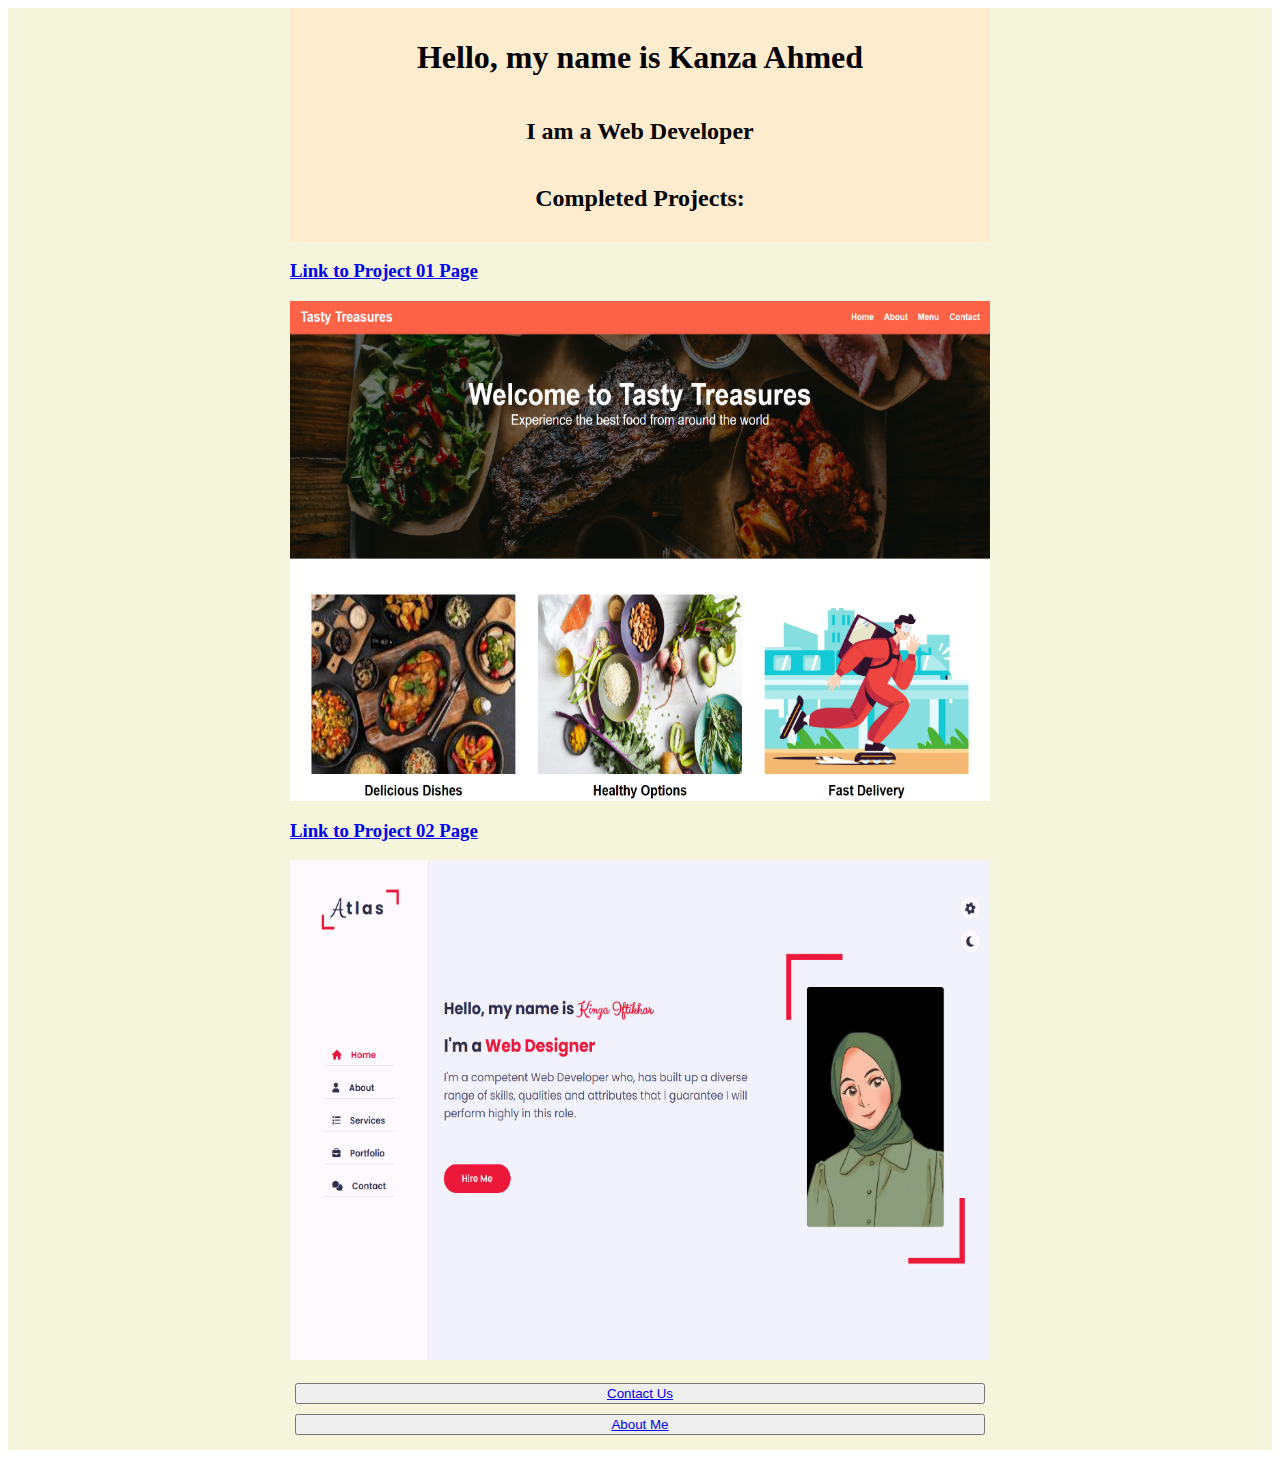
<file: index.html>
<!DOCTYPE html>
<html lang="en">
<head>
    <meta charset="UTF-8">
    <meta name="viewport" content="width=device-width, initial-scale=1.0">
    <title>My Portfolio</title>
    <link rel="stylesheet" href="style.css">
</head>
<body>
<div id="container">
    <div class="row">
    <h1>Hello, my name is Kanza Ahmed</h1>
    <h2 class="mid">I am a Web Developer</h2>
    
    <h2 class="mid">Completed Projects: </h2>
    </div>
    
    <h3>
        <a href="Task 1/index.html">Link to Project 01 Page</a>
    </h3>
    <img height="500px" width="700px" src="Screenshot (01).png" alt="Image/Screenshot of Project 01">

    <h3>
        <a href="Portfolio/index.html">Link to Project 02 Page</a>
    </h3>
    <img height="500px" width="700px" src="Screenshot (02).png" alt="Image/Screenshot of Project 02">

    <br>

    <button>
    <a href="contact.html">Contact Us</a>
    </button>
    <button>
    <a href="about.html">About Me</a>
    </button>
</div>
</body>
</html>
</file>
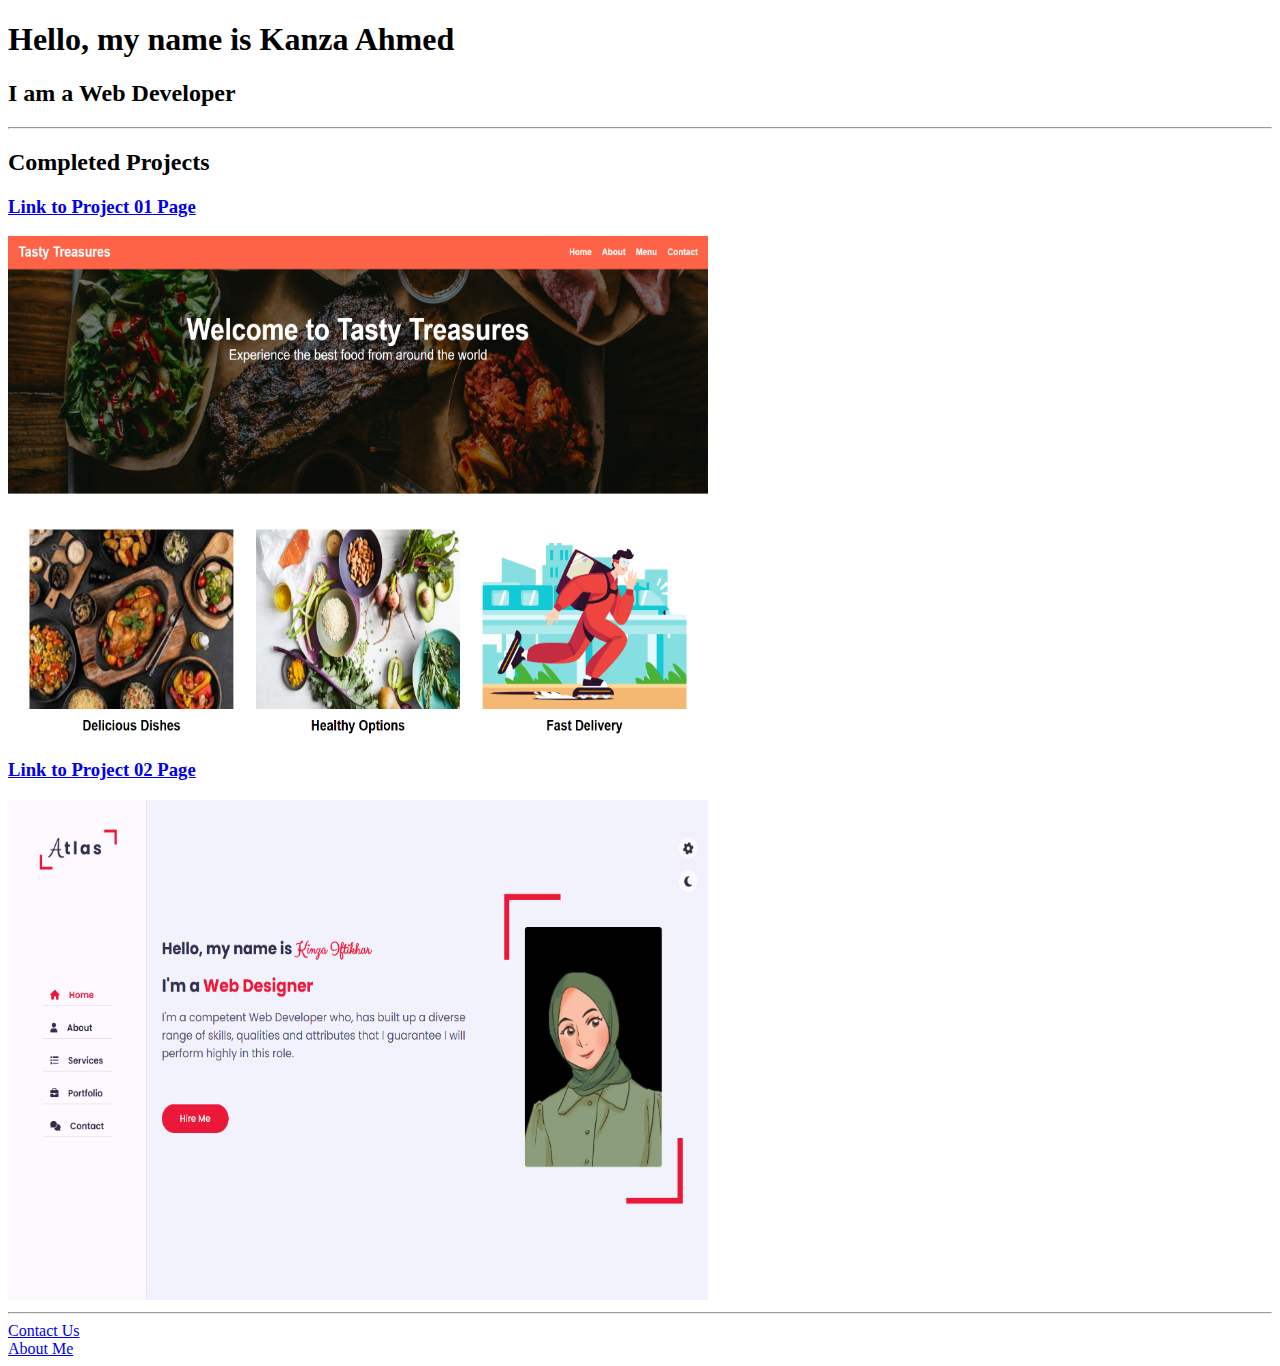
<file: My Portfolio/index.html>
<!DOCTYPE html>
<html lang="en">
<head>
    <meta charset="UTF-8">
    <meta name="viewport" content="width=device-width, initial-scale=1.0">
    <title>My Portfolio</title>
</head>
<body>
    <h1>Hello, my name is Kanza Ahmed</h1>
    <h2>I am a Web Developer</h2>

    <hr>
    
    <h2>Completed Projects</h2>
    
    <h3><a href="Task 1/index.html">Link to Project 01 Page</a></h3>
    <img height="500px" width="700px" src="Screenshot (01).png" alt="Image/Screenshot of Project 01">

    <h3><a href="Portfolio/index.html">Link to Project 02 Page</a></h3>
    <img height="500px" width="700px" src="Screenshot (02).png" alt="Image/Screenshot of Project 02">

    <hr>

    <a href="contact.html">Contact Us</a>
    <br>
    <a href="about.html">About Me</a>
</body>
</html>
</file>
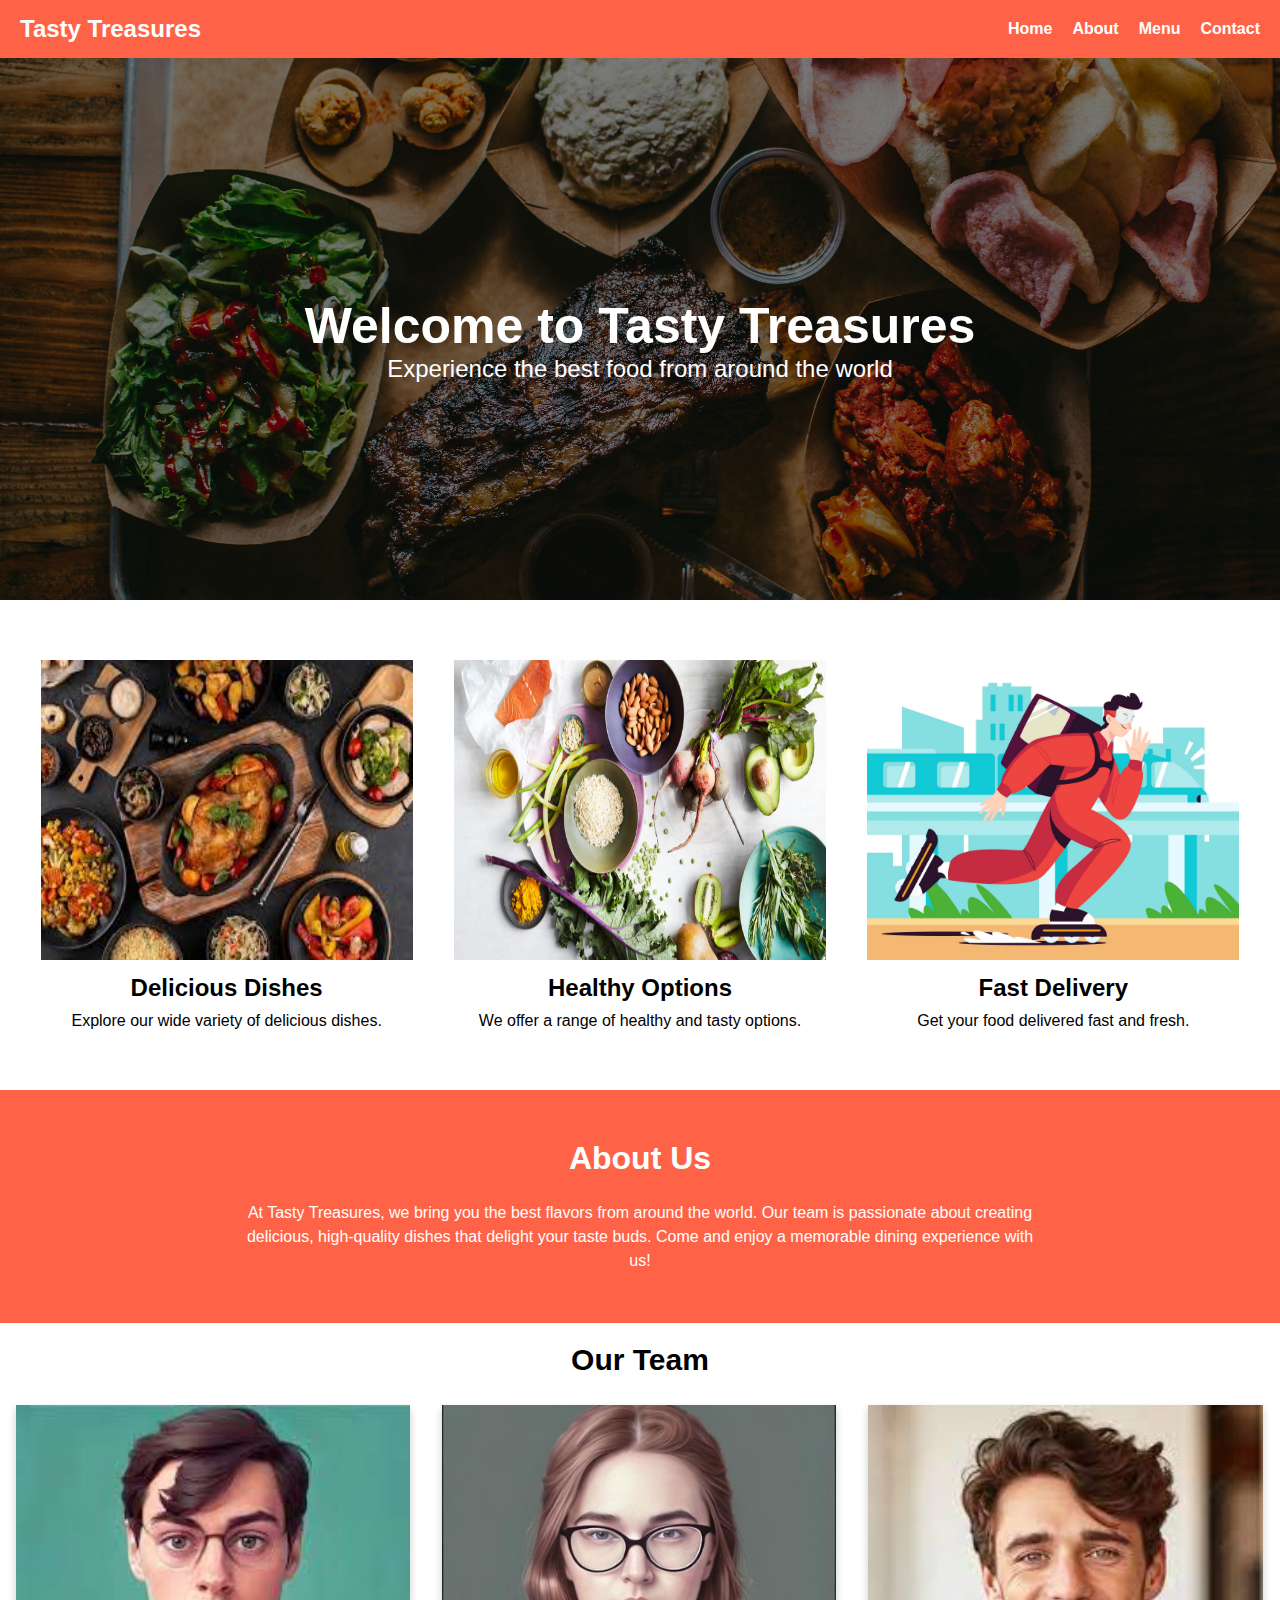
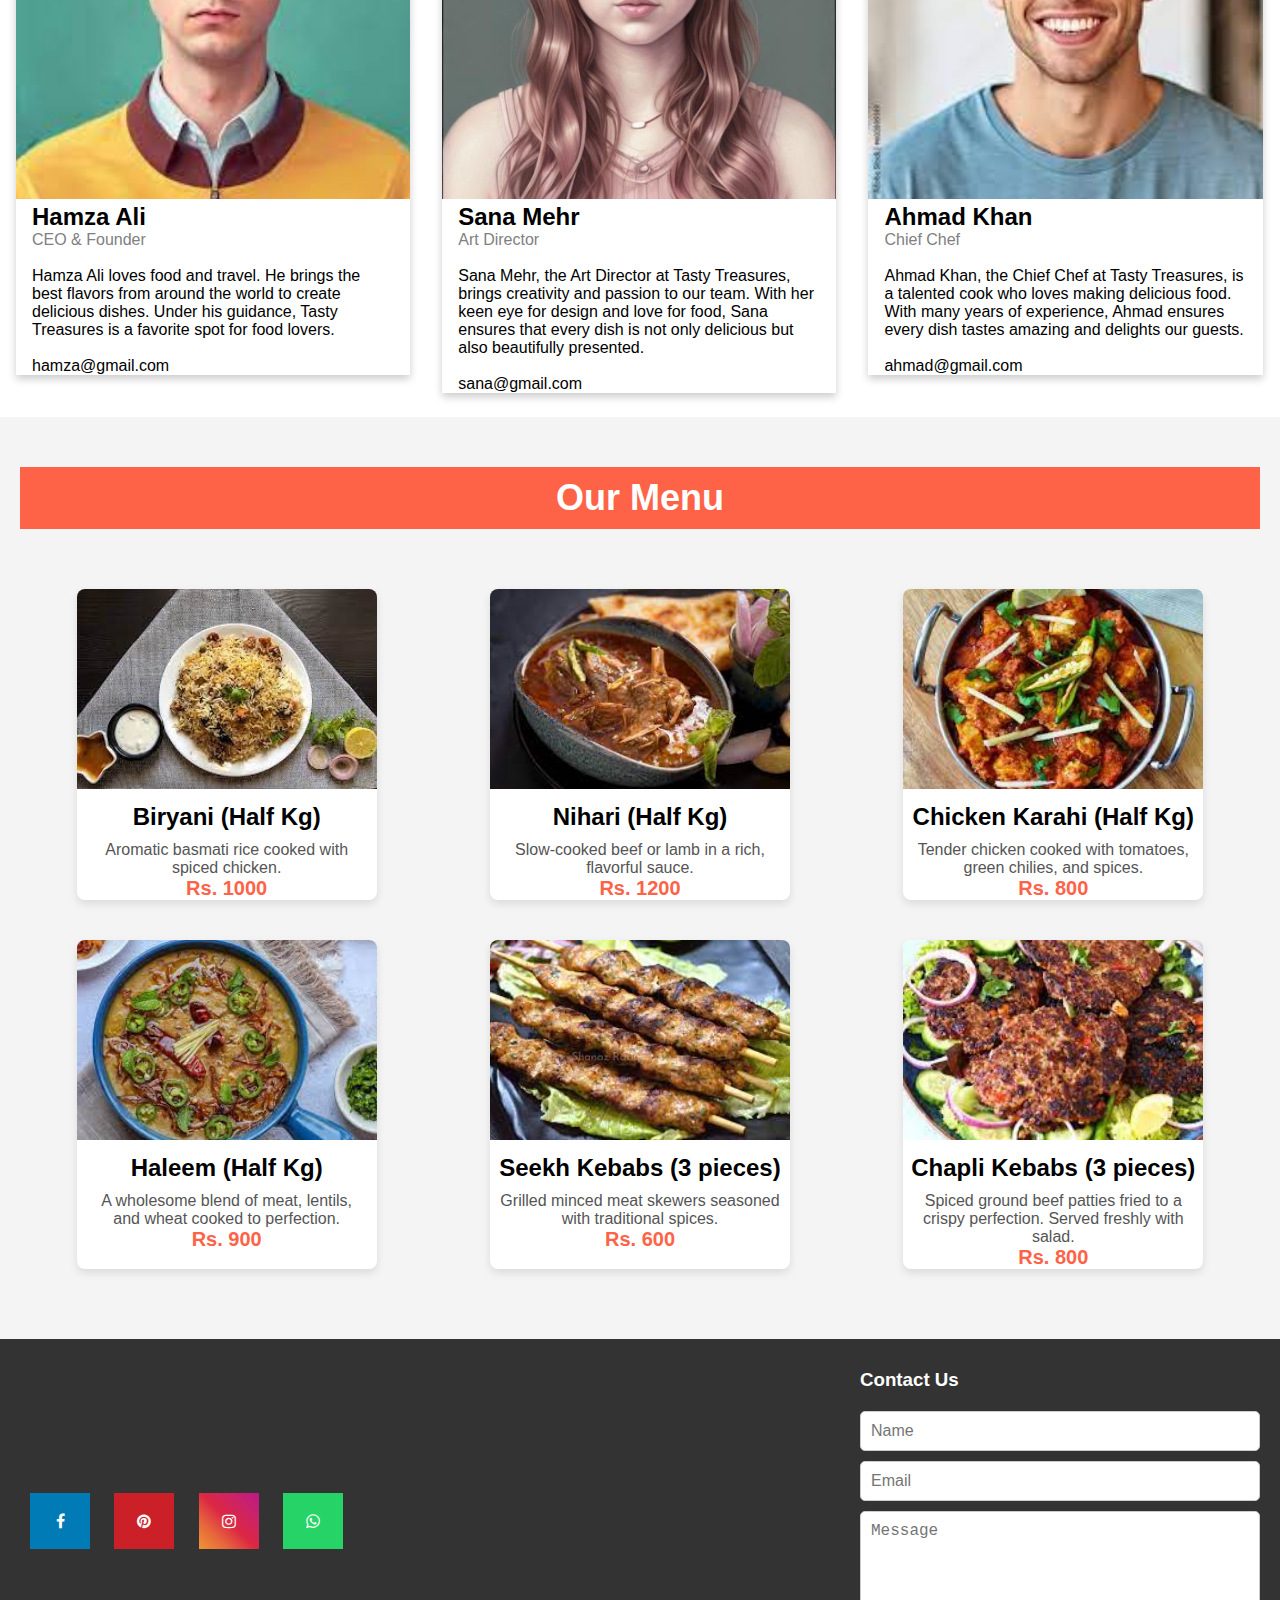
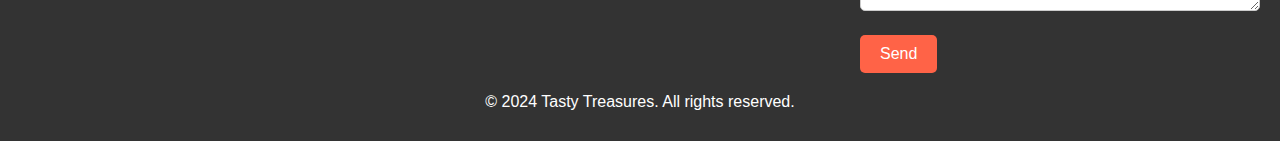
<file: Task 1/index.html>
<!DOCTYPE html>
<html lang="en">
<head>
    <meta charset="UTF-8">
    <meta name="viewport" content="width=device-width, initial-scale=1.0">
    <title>Task 1 - Rensponsive HomePage Design</title>
    <link rel="stylesheet" href="style.css">
    <link rel="stylesheet" href="https://cdnjs.cloudflare.com/ajax/libs/font-awesome/4.7.0/css/font-awesome.min.css" />
</head>
<body>

<header>
    <div class="logo">Tasty Treasures</div>
    <nav>
        <ul>
            <li><a href="#home">Home</a></li>
            <li><a href="#about">About</a></li>
            <li><a href="#menu">Menu</a></li>
            <li><a href="#contact">Contact</a></li>
        </ul>
    </nav>
</header>

<div id="home" class="hero">
    <div>
        <h1>Welcome to Tasty Treasures</h1>
        <p>Experience the best food from around the world</p>
    </div>
</div>

<div class="content">
    <div class="section">
        <img src="Images\delicious-dishes.jpg" alt="Delicious Dish">
        <h2>Delicious Dishes</h2>
        <p>Explore our wide variety of delicious dishes.</p>
    </div>
    <div class="section">
        <img src="Images/healthy-options.avif" alt="Healthy Options">
        <h2>Healthy Options</h2>
        <p>We offer a range of healthy and tasty options.</p>
    </div>
    <div class="section">
        <img src="Images/fast-delivery.jpg" alt="Fast Delivery">
        <h2>Fast Delivery</h2>
        <p>Get your food delivered fast and fresh.</p>
    </div>
</div>

<div id="about" class="about-section">
    <h1>About Us</h1>
    <p><br/>At Tasty Treasures, we bring you the best flavors from around the world. 
        Our team is passionate about creating delicious, high-quality dishes that 
        delight your taste buds. Come and enjoy a memorable dining experience with us!</p>
  </div>
  
  <h2 id="style">Our Team</h2>
  <div class="row">
    <div class="column">
      <div class="card">
        <img src="Images/Hamza Ali.jpg" alt="Hamza" style="width:100%">
        <div class="container">
          <h2>Hamza Ali</h2>
          <p class="title">CEO & Founder</p>
          <p><br/>Hamza Ali loves food and travel. 
            He brings the best flavors from around the world to create delicious dishes. 
            Under his guidance, Tasty Treasures is a favorite spot for food lovers.</p>
          <p><br/>hamza@gmail.com</p>
        </div>
      </div>
    </div>
  
    <div class="column">
      <div class="card">
        <img src="Images/Sana Mehr.jpg" alt="Sana" style="width:100%">
        <div class="container">
          <h2>Sana Mehr</h2>
          <p class="title">Art Director</p>
          <p><br/>Sana Mehr, the Art Director at Tasty Treasures, brings creativity and passion to our team. 
            With her keen eye for design and love for food, Sana ensures that every dish is not only 
            delicious but also beautifully presented.</p>
          <p><br/>sana@gmail.com<br/></p>
        </div>
      </div>
    </div>
  
    <div class="column">
      <div class="card">
        <img src="Images/Ahmad Khan.jpg" alt="Ahmad" style="width:100%">
        <div class="container">
          <h2>Ahmad Khan</h2>
          <p class="title">Chief Chef</p>
          <p><br/>Ahmad Khan, the Chief Chef at Tasty Treasures, is a talented cook who loves making delicious food. 
            With many years of experience, Ahmad ensures every dish tastes amazing and delights our guests.</p>
          <p><br/>ahmad@gmail.com</p>
        </div>
      </div>
    </div>
  </div>

  <div id="menu" class="menu-section">
    <h1>Our Menu</h1>
    <div class="menu-items">
        <div class="menu-item">
            <img src="Images/dish1.jpg" alt="Biryani">
            <h3>Biryani (Half Kg)</h3>
            <p>Aromatic basmati rice cooked with spiced chicken.</p>
            <span class="price">Rs. 1000</span>
        </div>
        <div class="menu-item">
            <img src="Images/dish2.jpg" alt="Nihari">
            <h3>Nihari (Half Kg)</h3>
            <p>Slow-cooked beef or lamb in a rich, flavorful sauce. </p>
            <span class="price">Rs. 1200</span>
        </div>
        <div class="menu-item">
            <img src="Images/dish3.jpg" alt="Chicken Karahi">
            <h3>Chicken Karahi (Half Kg)</h3>
            <p>Tender chicken cooked with tomatoes, green chilies, and spices.</p>
            <span class="price">Rs. 800</span>
        </div>
        <div class="menu-item">
            <img src="Images/dish4.jpg" alt="Haleem">
            <h3>Haleem (Half Kg)</h3>
            <p>A wholesome blend of meat, lentils, and wheat cooked to perfection.</p>
            <span class="price">Rs. 900</span>
        </div>
        <div class="menu-item">
            <img src="Images/dish5.jpg" alt="Seekh Kebabs">
            <h3>Seekh Kebabs (3 pieces)</h3>
            <p>Grilled minced meat skewers seasoned with traditional spices.</p>
            <span class="price">Rs. 600</span>
        </div>
        <div class="menu-item">
            <img src="Images/dish6.jpg" alt="Chapli Kebabs">
            <h3>Chapli Kebabs (3 pieces)</h3>
            <p>Spiced ground beef patties fried to a crispy perfection. Served freshly with salad.</p>
            <span class="price">Rs. 800</span>
        </div>
    </div>
</div>

<footer>
    <div id="contact" class="footer-content">
        <div class="social-icons">
            <a href="#" class="fa fa-facebook"></a>
            <a href="#" class="fa fa-pinterest"></a>
            <a href="#" class="fa fa-instagram"></a>
            <a href="#" class="fa fa-whatsapp"></a>
        </div>
        <div class="contact-form">
            <h3>Contact Us</h3>
            <form>
                <input type="text" placeholder="Name">
                <input type="email" placeholder="Email">
                <textarea placeholder="Message"></textarea>
                <button type="submit">Send</button>
            </form>
        </div>
    </div>
    <div class="copyright">
        &copy; 2024 Tasty Treasures. All rights reserved.
    </div>
</footer>

</body>
</html>
</file>
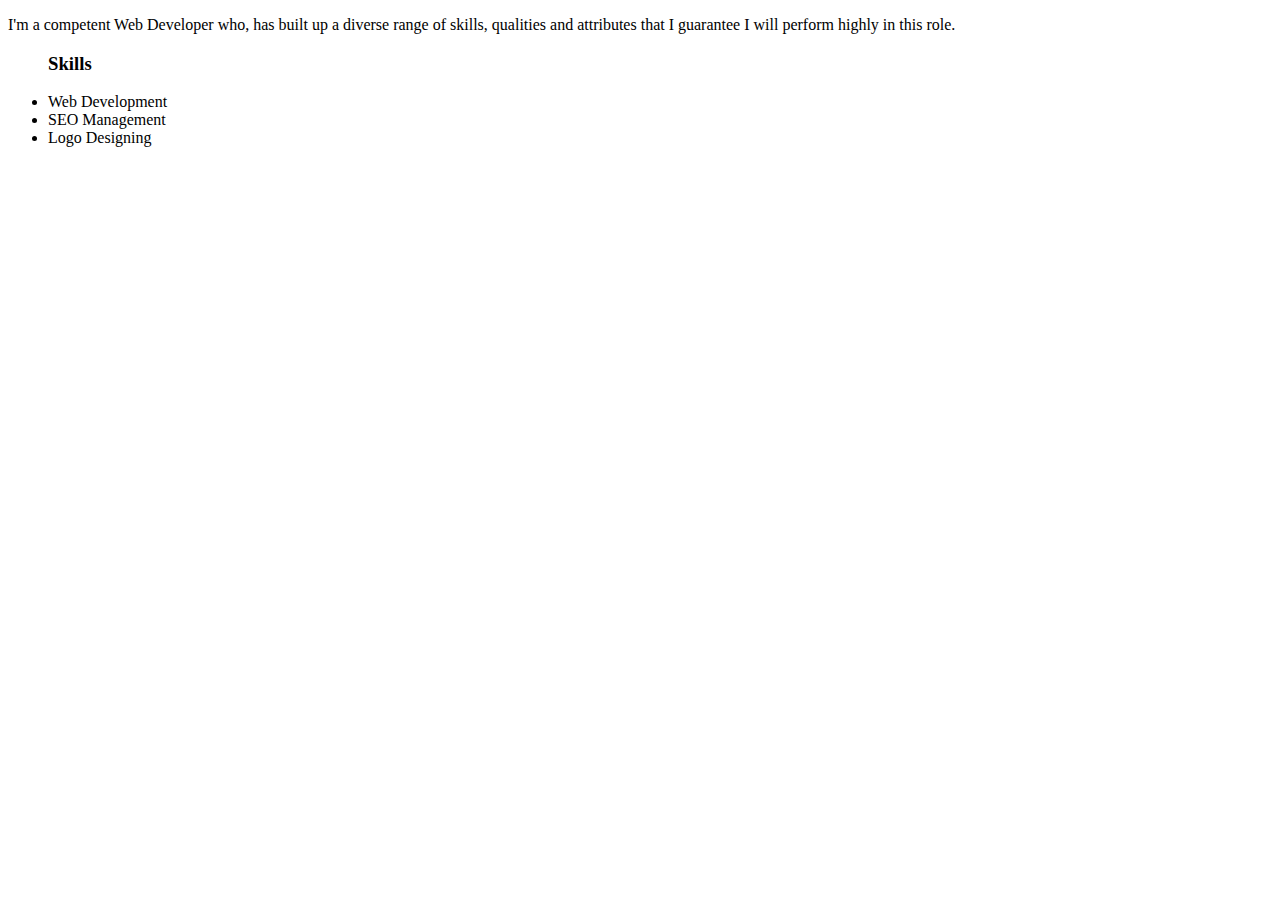
<file: about.html>
<!DOCTYPE html>
<html lang="en">
  <head>
    <meta charset="UTF-8" />
    <meta name="viewport" content="width=device-width, initial-scale=1.0" />
    <title>About Me</title>
  </head>
  <body>
    <p>
      I'm a competent Web Developer who, has built up a diverse range of skills,
      qualities and attributes that I guarantee I will perform highly in this
      role.
    </p>
    <ul>
      <h3>Skills</h3>
      <li>Web Development</li>
      <li>SEO Management</li>
      <li>Logo Designing</li>
    </ul>
  </body>
</html>
</file>
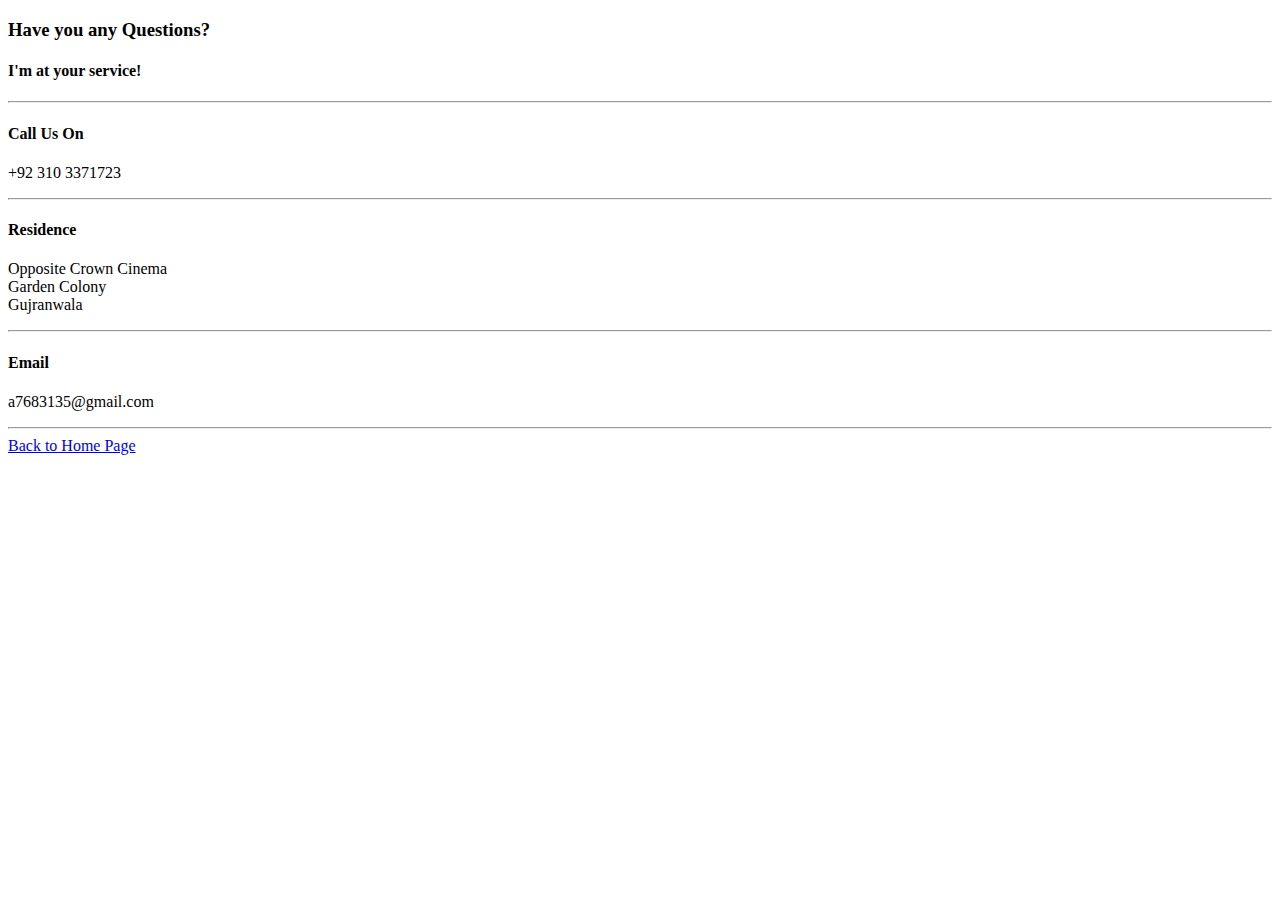
<file: contact.html>
<!DOCTYPE html>
<html lang="en">
<head>
    <meta charset="UTF-8">
    <meta name="viewport" content="width=device-width, initial-scale=1.0">
    <title>Contact Us</title>
</head>
<body>
    <h3>Have you any Questions?</h3>
    <h4>I'm at your service!</h4>
    <hr>
    <h4>Call Us On</h4>
    <p>+92 310 3371723</p>
    <hr>
    <h4>Residence</h4>
    <p>Opposite Crown Cinema <br> Garden Colony <br> Gujranwala</p>
    <hr>
    <h4>Email</h4>
    <p>a7683135@gmail.com</p>
    <hr>
    <a href="index.html">Back to Home Page</a>
</body>
</html>
</file>
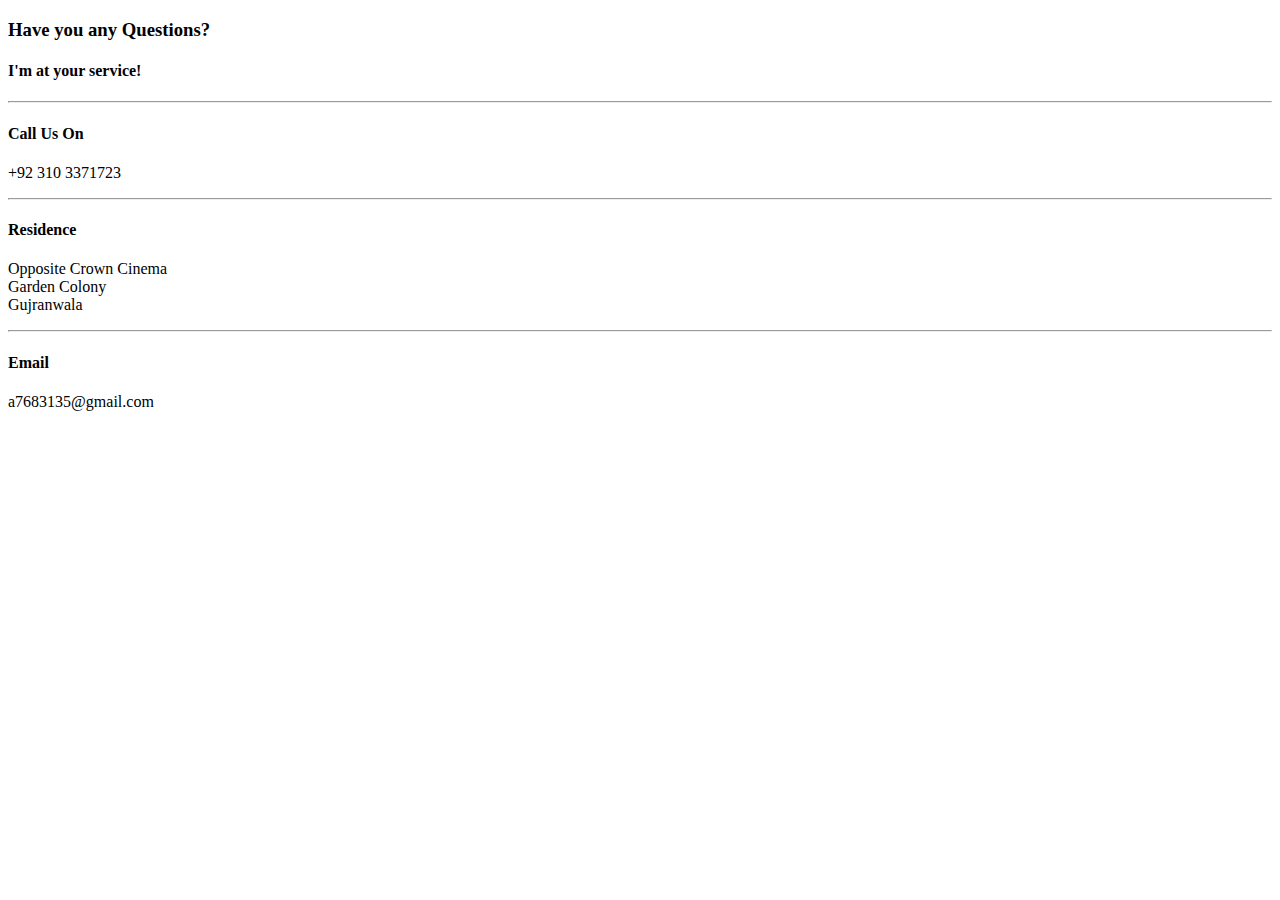
<file: My Portfolio/contact.html>
<!DOCTYPE html>
<html lang="en">
<head>
    <meta charset="UTF-8">
    <meta name="viewport" content="width=device-width, initial-scale=1.0">
    <title>Contact Us</title>
</head>
<body>
    <h3>Have you any Questions?</h3>
    <h4>I'm at your service!</h4>
    <hr>
    <h4>Call Us On</h4>
    <p>+92 310 3371723</p>
    <hr>
    <h4>Residence</h4>
    <p>Opposite Crown Cinema <br> Garden Colony <br> Gujranwala</p>
    <hr>
    <h4>Email</h4>
    <p>a7683135@gmail.com</p>
</body>
</html>
</file>
<file: style.css>
#container{
    background-color: beige;
    justify-content: center;
    display: grid;
    padding-bottom: 10px;
}

.row {
    background-color: blanchedalmond;
    display: grid;
    justify-content: center;
    padding: 10px;
}

.mid {
    justify-self: center;
}

button {
    margin: 5px;
}
</file>
<file: Task 1/style.css>
* {
    margin: 0;
    padding: 0;
    box-sizing: border-box;
}

body {
    font-family: Arial, sans-serif;
    margin: 0;
    padding: 0;
    overflow-x: hidden;
}

header {
    background-color: #FF6347;
    color: white;
    padding: 15px 20px;
    display: flex;
    justify-content: space-between;
    align-items: center;
    position: fixed;
    z-index: 1000;
    top: 0;
    width: 100%;
}

header .logo {
    font-size: 24px;
    font-weight: bold;
}

header nav ul {
    list-style: none;
    margin: 0;
    padding: 0;
    display: flex;
}

header nav ul li {
    margin-left: 20px;
}

header nav ul li a {
    color: white;
    text-decoration: none;
    font-weight: bold;
}

.hero {
    position: relative;
    background-image: url(Images/Tasty-treasures.jpg);
    background-size: cover;
    background-position: center;
    height: 600px;
    display: flex;
    justify-content: center;
    align-items: center;
    color: white;
    text-align: center;
    padding-top: 80px; /* Adjusted for fixed header */
}

.hero::before {
    content: "";
    position: absolute;
    top: 0;
    left: 0;
    width: 100%;
    height: 100%;
    background: rgba(0, 0, 0, 0.5);
}

.hero h1,
.hero p {
    position: relative;
    z-index: 1;
}

.hero h1 {
    font-size: 50px;
    margin: 0;
}

.hero p {
    font-size: 24px;
}

.content {
    padding: 40px 20px;
    display: flex;
    flex-wrap: wrap;
    justify-content: space-around;
}

.content .section {
    width: 30%;
    margin: 20px 0;
    text-align: center;
}

.content .section img {
    width: 100%;
    height: auto;
}

.content .section h2 {
    font-size: 24px;
    margin: 10px 0;
}

.content .section img {
    width: 100%;
    height: 300px;
    max-width: 900px; 
}

/* Media Queries for Responsiveness */

@media (max-width: 1024px) {
    .content .section {
        width: 45%;
    }

    .hero h1 {
        font-size: 40px;
    }

    .hero p {
        font-size: 20px;
    }
}

@media (max-width: 768px) {
    header nav ul {
        flex-direction: column;
        align-items: flex-start;
        padding: 10px 0;
        width: 100%;
    }

    header nav ul li {
        margin-left: 0;
        margin-bottom: 10px;
    }

    .content {
        flex-direction: column;
        align-items: center;
    }

    .content .section {
        width: 80%;
    }

    .hero h1 {
        font-size: 36px;
    }

    .hero p {
        font-size: 18px;
    }

    .about-section, .menu-section {
        margin-left: 0;
        margin-right: 0;
    }
}

@media (max-width: 480px) {
    header {
        flex-direction: column;
        align-items: flex-start;
    }

    header nav ul {
        padding: 10px 0;
        width: 100%;
    }

    .hero {
        height: 400px;
    }

    .hero h1 {
        font-size: 30px;
    }

    .hero p {
        font-size: 16px;
    }

    .content .section {
        width: 80%;
    }

    .menu-item {
        width: 100%;
    }
}

footer {
    background-color: #333;
    color: white;
    text-align: center;
    padding: 30px 20px;
    position: relative;
    bottom: 0;
    width: 100%;
}

.footer-content {
    display: flex;
    flex-direction: column;
    align-items: center;
}

.social-icons {
    margin-bottom: 20px;
}

.social-icons a {
    margin: 10px 10px;
}

.contact-form {
    max-width: 400px;
    text-align: left;
}

.contact-form h3 {
    margin-top: 0;
    margin-bottom: 20px;
}

.contact-form input,
.contact-form textarea {
    width: 100%;
    padding: 10px;
    margin-bottom: 10px;
    border: 1px solid #ccc;
    border-radius: 5px;
    font-size: 16px;
}

.contact-form textarea {
    height: 100px;
}

.contact-form button {
    background-color: #FF6347;
    color: white;
    border: none;
    padding: 10px 20px;
    border-radius: 5px;
    cursor: pointer;
    font-size: 16px;
    margin-top: 10px; 
}

.contact-form button:hover {
    background-color: #FF4500;
}

.copyright {
    margin-top: 20px; 
}

@media (min-width: 768px) {
    .footer-content {
        flex-direction: row;
        justify-content: space-between;
    }

    .social-icons {
        margin-bottom: 0;
    }
}

.fa:hover {
    opacity: 0.9;
}

.fa-facebook {
    background: #007bb5;
    color: white;
}

.fa-pinterest {
    background: #cb2027;
    color: white;
}

.fa-whatsapp {
    background: #25D366;
    color: white;
}

.fa-instagram {
    background: #f09433; 
    background: -moz-linear-gradient(45deg, #f09433 0%, #e6683c 25%, #dc2743 50%, #cc2366 75%, #bc1888 100%); 
    background: -webkit-linear-gradient(45deg, #f09433 0%,#e6683c 25%,#dc2743 50%,#cc2366 75%,#bc1888 100%); 
    background: linear-gradient(45deg, #f09433 0%,#e6683c 25%,#dc2743 50%,#cc2366 75%,#bc1888 100%); 
    filter: progid:DXImageTransform.Microsoft.gradient( startColorstr='#f09433', endColorstr='#bc1888',GradientType=1 );
    color: white;
}

.fa {
    padding: 20px;
    width: 60px;
    text-decoration: none;
    margin: 5px 80px;
}

#style {
    text-align: center;
    padding: 20px;
    font-size: 30px;
}

.column {
    float: left;
    width: 33.3%;
    margin-bottom: 16px;
    padding: 0 8px;
}

.card {
    box-shadow: 0 4px 8px 0 rgba(0, 0, 0, 0.2);
    margin: 8px;
}

.about-section {
    padding: 50px;
    text-align: center;
    background-color: #FF6347;
    color: white;
    margin: 0; 
}

.container {
    padding: 0 16px;
}

.container::after, .row::after {
    content: "";
    clear: both;
    display: table;
}

.title {
    color: grey;
}

@media screen and (max-width: 650px) {
    .column {
        width: 100%;
        display: block;
    }
}

.menu-section {
    padding: 50px 20px;
    background-color: #f4f4f4;
    text-align: center;
    margin: 0; /* Adjusted to cover full width */
}

.menu-section h1 {
    font-size: 36px;
    margin-bottom: 40px;
    background-color: #FF6347;
    color: white;
    padding: 10px 20px;
}

.menu-items {
    display: flex;
    flex-wrap: wrap;
    justify-content: space-around;
}

.menu-item {
    background-color: white;
    box-shadow: 0 4px 8px rgba(0, 0, 0, 0.1);
    margin: 20px;
    width: 300px;
    text-align: center;
    border-radius: 8px;
    overflow: hidden;
}

.menu-item img {
    width: 100%;
    height: 200px;
    object-fit: cover;
}

.menu-item h3 {
    font-size: 24px;
    margin: 10px 0;
}

.menu-item p {
    font-size: 16px;
    padding: 0 10px;
    color: #555;
}

.menu-item .price {
    font-size: 20px;
    color: #FF6347;
    font-weight: bold;
    margin: 10px 0;
}

.about-section p {
    font-size: 16px;
    line-height: 1.5;
    max-width: 800px;
    margin: 0 auto;
}
</file>
